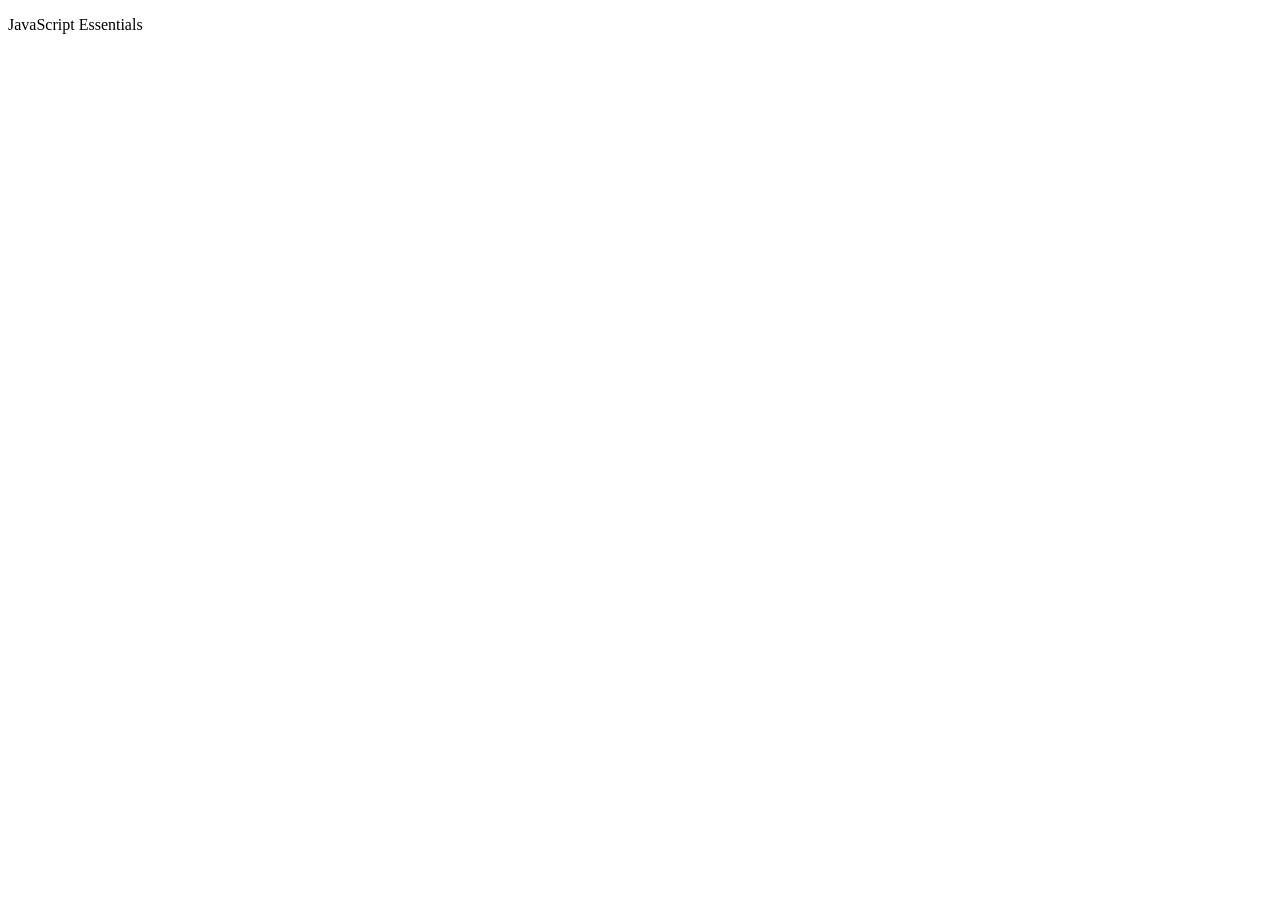
<file: index.html>
<!DOCTYPE html>
<html lang="en">

<head>
    <meta charset="UTF-8">
    <meta name="viewport" content="width=device-width, initial-scale=1.0">
    <title>Document</title>
</head>

<body>
    <p>JavaScript Essentials</p>
</body>
<script defer>
    console.log("Hello");
    let username = "Alex";
    const country = "India";

    console.log(username);
    console.log(country);

    // Data Types
    console.log(typeof "Hello");
    console.log(typeof 25);
    console.log(typeof true);
    console.log(typeof undefined);
    console.log(typeof null);
    console.log(typeof 123n);
    console.log(typeof Symbol("id"));
    console.log(typeof {});
    let a = 4.9
    Math.trunc(a);
    console.log(a)
    let b = Math.max(10, 20, 5, 30);
    console.log(b);
    let c = Math.floor(Math.random() * (10 - 5 + 1)) + 5;
    console.log(c);
    let radius = 5;
    let area = Math.floor(Math.PI * radius ** 2);
    console.log(area);
</script>

</html>
</file>
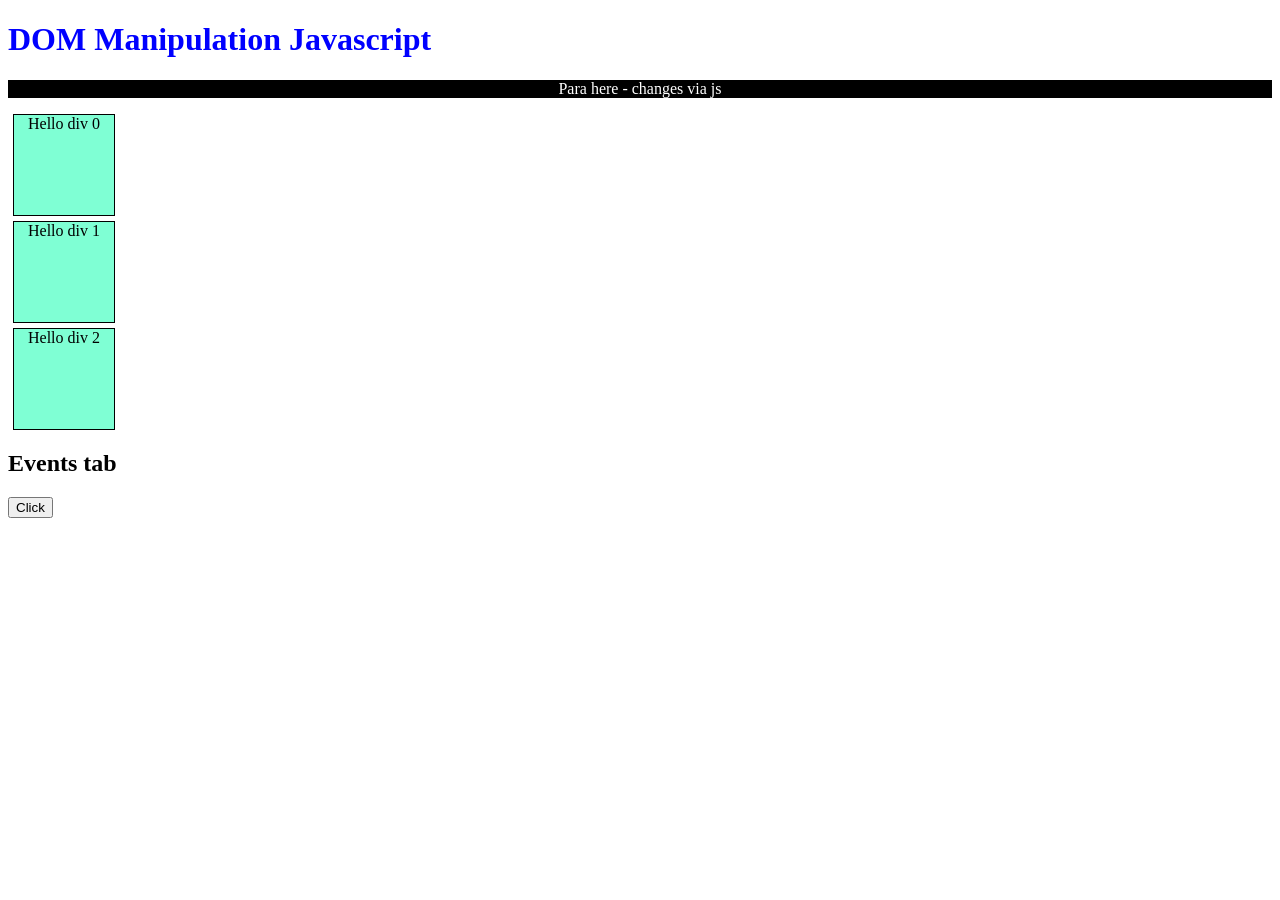
<file: BasicJS/index.html>
<!DOCTYPE html>
<html lang="en">

<head>
    <meta charset="UTF-8">
    <meta name="viewport" content="width=device-width, initial-scale=1.0">
    <title>Document</title>
    <link rel="stylesheet" href="style.css">
</head>
<style>
    .box {
        width: 100px;
        height: 100px;
        border: 1px solid #000;
        margin: 5px;
        text-align: center;
        background-color: aquamarine;
    }
</style>

<body>
    <h1 id="heading" class="same">DOM Manipulation</h1>
    <p>Para here - changes via js</p>
    <!-- <h4 id="subheading" class="same">Starter code</h4>
    <p id="para" class="same">learning about dom manipulations</p>
    <p id="para1" class="same">learning about dom manipulations</p>
    <p id="para2" class="hello">learning about dom manipulations</p> -->
    <!-- <button id="btn">click me!</button> -->
    <div class="box">first div</div>
    <div class="box">Second div</div>
    <div class="box">third div</div>
    <h2>Events tab</h2>
</body>
<!-- <script src="/BasicJS/objects.js"></script>
<script src="/BasicJS/dateObject.js"></script>
<script src="/BasicJS/array.js"></script> -->
<!-- <script src="/BasicJS/functions.js"></script> -->
<script src="/BasicJS/domMethods.js"></script>


</html>
</file>
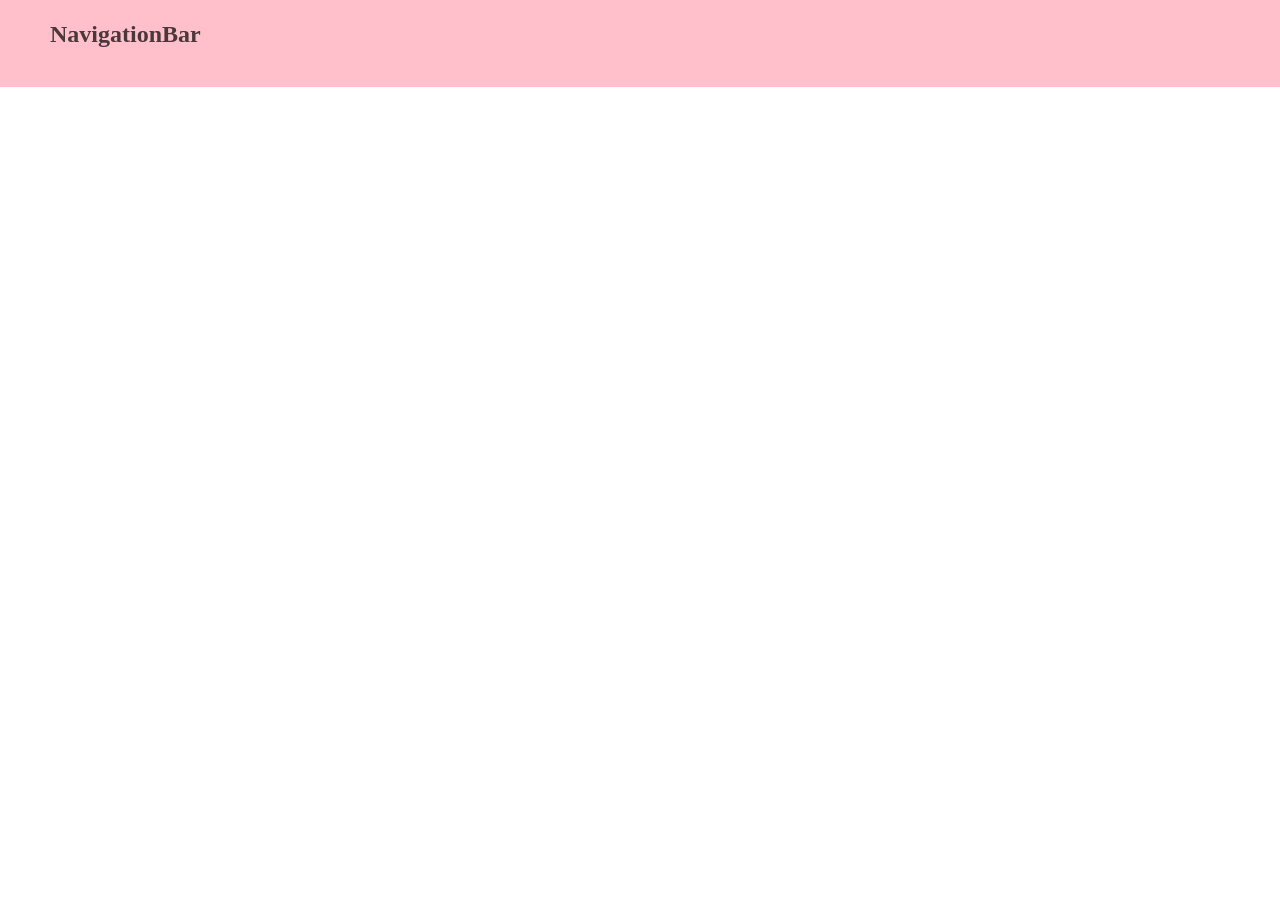
<file: GSAP-basics/index.html>
<!DOCTYPE html>
<html lang="en">

<head>
    <meta charset="UTF-8">
    <meta name="viewport" content="width=device-width, initial-scale=1.0">
    <title>Document</title>
</head>
<style>
    * {
        margin: 0;
        padding: 0;
        box-sizing: border-box;
        font-family: gilroy;
    }

    html,
    body {
        scroll-behavior: smooth;
        width: 100%;
        height: 100%;
    }

    .box {
        width: 200px;
        height: 200px;
        background-color: #000;
        overflow: hidden;
        color: #fff;
    }

    .box2 {
        margin: 20px 0 0 0;
        width: 200px;
        height: 200px;
        background-color: green;
        overflow: hidden;
        color: #fff;
    }

    .box3 {
        width: 200px;
        height: 200px;
        background-color: #000;
        overflow: hidden;
        color: #fff;
        margin: 20px 0 0 0;
    }

    .container1,
    .container2,
    .container3 {
        width: 200px;
        height: 200px;
        color: #fff;
        border: 0.5px solid #000;
    }

    .container1 {
        background-color: green;
    }

    .container2 {
        background-color: blue;
    }

    .container3 {
        background-color: pink;
    }

    #nav {
        display: flex;
        background: pink;
        align-items: center;
        justify-content: space-between;
        padding: 30px 50px;
    }

    #part2 {
        display: flex;
        gap: 50px;
    }

    h1 {
        position: absolute;
        left: 50%;
        top: 50%;
        transform: translate(-50%, -50%);
        font-size: 100px;
        white-space: nowrap;
    }
</style>

<body>
    <!-- <div class="box">
        Lorem ipsum dolor, sit amet consectetur adipisicing elit. Perferendis non nihil dolor, obcaecati repellendus
        voluptas. Voluptatibus non voluptate quidem provident in et deserunt commodi, nemo distinctio modi repellendus
        ducimus doloremque dolores repudiandae magnam fugiat perspiciatis molestiae aliquid eaque ad amet earum. Sed
        beatae aut, atque asperiores temporibus earum itaque ducimus, in saepe quidem reprehenderit cumque, ipsam labore
        quibusdam ipsum maxime fugit dolorum? Maxime omnis dolorum deserunt hic vel eligendi harum voluptatibus fuga
        delectus illum, quasi odit non maiores quis, aspernatur amet veniam, minus ullam id! Enim iste, amet asperiores
        rerum, earum nam similique totam accusantium ut ducimus provident consequatur animi.
    </div>

    <div class="box2">
        <h2>Hello h2 here</h2>
        <p>This is p element</p>
    </div>
    <div class="box3"></div>
    <h1>h1 elemet</h1>
    <h1>h1 elemet case 2</h1>
    <h1>h1 elemet case 3</h1> -->

    <!-- <div class="container1">1</div>
    <div class="container2">2</div>
    <div class="container3">3</div> -->

    <div id="nav">
        <h2>NavigationBar</h2>
        <div id="part2">
            <h4>Work</h4>
            <h4>About</h4>
            <h4>Courses</h4>
            <h4>Contact</h4>
        </div>
    </div>
    <h1>Learning GSAP</h1>
</body>
<script src="https://cdn.jsdelivr.net/npm/gsap@3.15/dist/gsap.min.js"></script>
<script>

    // gsap.to() - Animates an element from its current state to the specified values.
    // gsap.to('.box', {
    //     x: 200,
    //     duration: 1,
    //     rotate: 90,
    //     borderRadius: '50%',
    //     scale: '1.5'
    // });
    // //gsap.from() - Animates an element from the specified values to its current state.
    // gsap.from('.box2', {
    //     opacity: 0,
    //     y: 200,
    //     x: -200,
    //     duration: 1,
    //     rotate: 90,
    //     repeat: -1,
    //     yoyo: true
    // });

    // //gsap.fromTo() - Allows you to define both the starting and ending states.

    // // gsap.fromTo(".box3",
    // //     { x: 0, opacity: 0 },
    // //     { x: 350, opacity: 1, duration: 2, repeat: -1, rotate: 360 },
    // // );

    // // stagger - allows you to let animate one after other if we have same elements
    // gsap.from('h1', {
    //     opacity: 0,
    //     duration: 1,
    //     stagger: 1,
    //     y: 100,
    //     yoyo: true,
    //     repeat: -1,
    //     ease: 'none'
    // });

    // // GSAP Timeline - A timeline is useful when you want to run multiple animations in a specific sequence.
    // const tl = gsap.timeline();

    // tl.fromTo(".box3",
    //     {
    //         x: 0,
    //         opacity: 0
    //     },
    //     {
    //         x: 350,
    //         opacity: 1,
    //         duration: 2
    //     }
    // );

    // tl.to(".box3", {
    //     rotate: 360,
    //     duration: 1,
    //     repeat: -1,
    //     delay: -1,
    //     ease: "none",
    // });


    // gsap.to('.container1', {
    //     x: 1000,
    //     rotate: 360,
    //     duration: 2,
    //     delay: 1
    // })
    // gsap.to('.container2', {
    //     x: 1000,
    //     rotate: 360,
    //     duration: 2,
    //     delay: 3,
    //     backgroundColor: 'yellow',
    // })
    // gsap.to('.container3', {
    //     x: 1000,
    //     scale: 0.5,
    //     rotate: 360,
    //     borderRadius: '50%',
    //     duration: 2,
    //     delay: 5,
    // });

    // const timeline = gsap.timeline();
    // timeline.to('.container1', {
    //     x: 1000,
    //     rotate: 360,
    //     duration: 2,
    //     delay: 1
    // })
    // timeline.to('.container2', {
    //     x: 1000,
    //     rotate: 360,
    //     duration: 2,
    //     backgroundColor: 'yellow',
    // })
    // timeline.to('.container3', {
    //     x: 1000,
    //     scale: 0.5,
    //     rotate: 360,
    //     borderRadius: '50%',
    //     duration: 2,
    // })

    const navTimeline = gsap.timeline();

    navTimeline.from('h2', {
        y: -30,
        opacity: 0,
        duration: 1,
        delay: 0.5
    });
    navTimeline.from('h4', {
        y: -30,
        opacity: 0,
        duration: 1,
        stagger: 0.3
    });

    navTimeline.from('h1', {
        y: -30,
        opacity: 0,
        duration: 1,
        scale: 0
    });

</script>


</html>
</file>
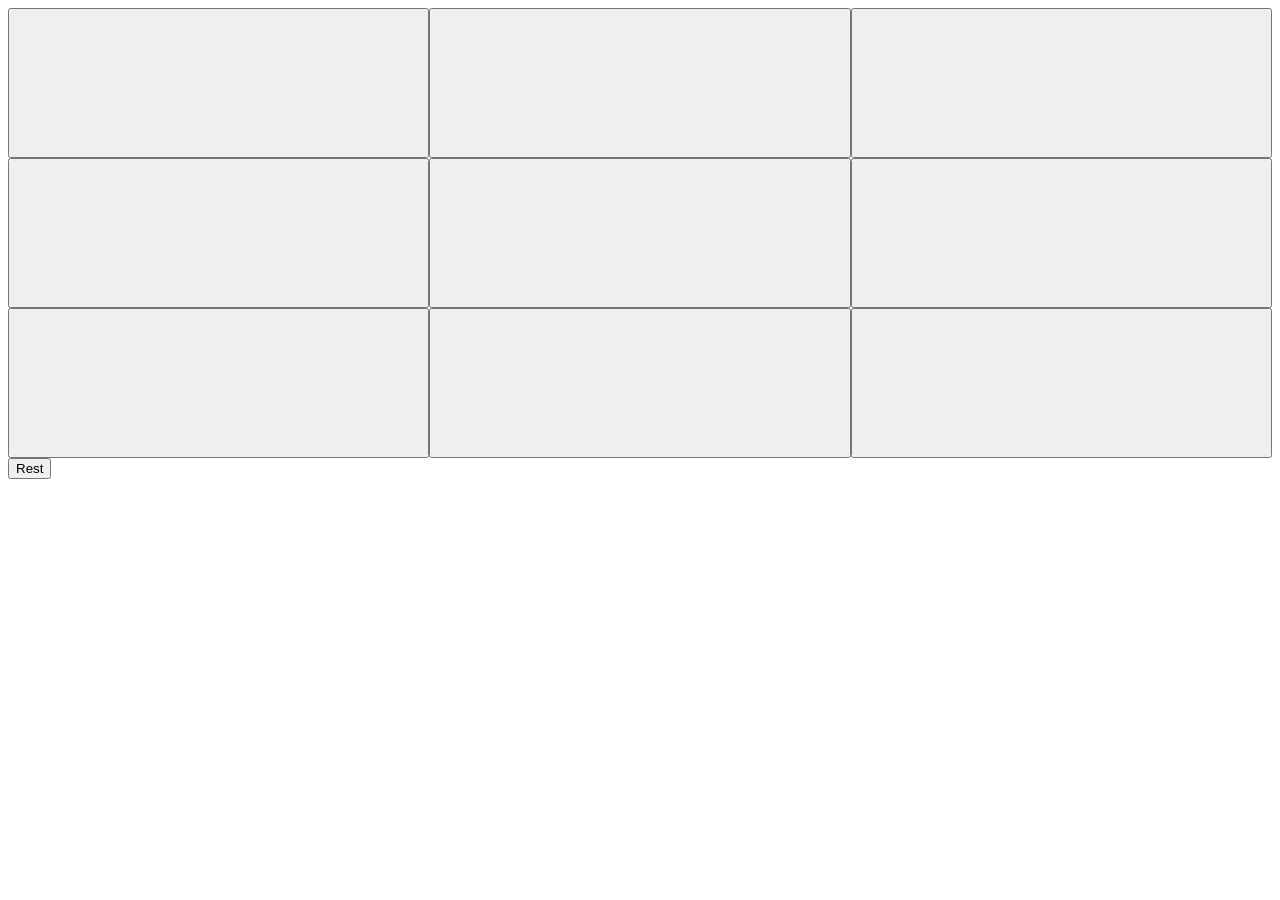
<file: practiceCode/index.html>
<!DOCTYPE html>
<html lang="en">

<head>
    <meta charset="UTF-8">
    <meta name="viewport" content="width=device-width, initial-scale=1.0">
    <title>Document</title>
</head>
<style>
    .container {
        display: grid;
        grid-template-columns: 1fr 1fr 1fr;
    }

    .box {
        height: 150px;
    }
</style>

<body>
    <div class="container">
        <button class="box"></button>
        <button class="box"></button>
        <button class="box"></button>
        <button class="box"></button>
        <button class="box"></button>
        <button class="box"></button>
        <button class="box"></button>
        <button class="box"></button>
        <button class="box"></button>
    </div>
    <button id="reset">Rest</button>
</body>
<script>
    let buttons = document.querySelectorAll('.box');

    let winningData = [
        [0, 1, 2],
        [3, 4, 5],
        [6, 7, 8],
        [0, 3, 6],
        [1, 4, 7],
        [2, 5, 8],
        [0, 4, 8],
        [2, 4, 6],
    ];
    let playO = false;

    buttons.forEach((box) => {
        box.addEventListener('click', () => {
            if (playO) {
                box.innerHTML = 'O';
                playO = false;
            } else {
                box.innerHTML = 'X';
                playO = true;
            }
            box.disabled = true;
            check();
        })
    });

    const check = () => {
        for (let winner of winningData) {
            let one = buttons[winner[0]].innerHTML;
            let two = buttons[winner[1]].innerHTML;
            let three = buttons[winner[2]].innerHTML;

            if (one === two && two == three && one != '') {
                if (one === two && two === three) {
                    console.log("winner is ", one);
                    buttons.forEach((box) => {
                        box.disabled = true;
                    })
                }
            }
        }
    }
</script>

</html>
</file>
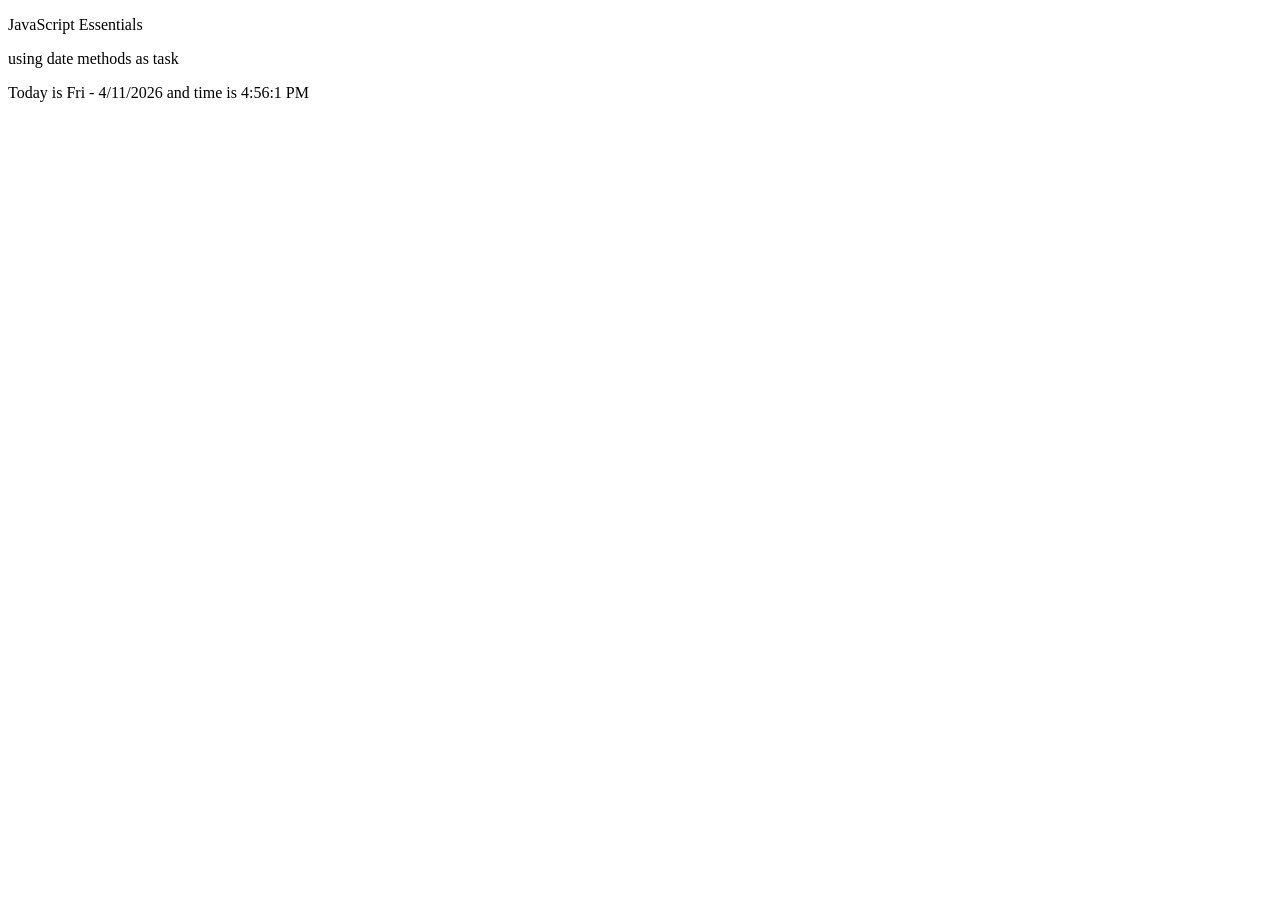
<file: simpleCodeJs_files/index.html>
<!DOCTYPE html>
<html lang="en">

<head>
    <meta charset="UTF-8">
    <meta name="viewport" content="width=device-width, initial-scale=1.0">
    <title>Document</title>
</head>

<body>
    <p>JavaScript Essentials</p>
    <p>using date methods as task</p>
    <p id="date"></p>
</body>
<script defer>
    console.log("Hello");
    let username = "Alex";
    const country = "India";

    console.log(username);
    console.log(country);

    // Data Types
    console.log(typeof "Hello");
    console.log(typeof 25);
    console.log(typeof true);
    console.log(typeof undefined);
    console.log(typeof null);
    console.log(typeof 123n);
    console.log(typeof Symbol("id"));
    console.log(typeof {});
    let a = 4.9
    Math.trunc(a);
    console.log(a)
    let b = Math.max(10, 20, 5, 30);
    console.log(b);
    let c = Math.floor(Math.random() * (10 - 5 + 1)) + 5;
    console.log(c);
    let radius = 5;
    let area = Math.floor(Math.PI * radius ** 2);
    console.log(area);
    setInterval(() => {
        const date = new Date();
        const month = date.getMonth();
        const todayDate = date.getDate();
        let today = date.getDay();
        const weekDay = ['Sun', 'Mon', 'Tue', 'Wed', 'Thu', 'Fri', 'Sat']

        today = weekDay[today];
        const year = date.getFullYear();
        const hour = date.getHours();
        const hour12 = hour % 12 || 12;
        const ampm = hour >= 12 ? "PM" : "AM";
        const minute = date.getMinutes();
        const sec = date.getSeconds();
        const text = `Today is ${today} - ${todayDate}/${month}/${year}  and time is ${hour12}:${minute}:${sec} ${ampm}`;
        document.getElementById('date').innerHTML = text;
    }, 0);

    const Students = [
        {
            name: 'John',
            score1: 47,
            score2: 46,
        },
        {
            name: 'Bob',
            score1: 23,
            score2: 24,
        },
        {
            name: 'Alex',
            score1: 40,
            score2: 35,
        },
        {
            name: 'Nick',
            score1: 44,
            score2: 45,
        },
    ];
    const scores = [91, 81, 71, 61, 61];
    const diploma = ['A', 'B', 'C', 'D', 'E'];

    function calSUM(score1, score2) {
        const sum = score1 + score2;
        return sum;
    }

    // filter method
    const users = [
        { id: 1, name: "Rahul", age: 24, city: "Delhi", role: "Developer" },
        { id: 2, name: "Priya", age: 27, city: "Mumbai", role: "Designer" },
        { id: 3, name: "Aman", age: 24, city: "Bangalore", role: "Developer" },
        { id: 4, name: "Neha", age: 29, city: "Pune", role: "Manager" },
        { id: 5, name: "Arjun", age: 25, city: "Jaipur", role: "Tester" }
    ];
    // 
    const result = users.filter((user) => {
        return user.age === 24
    });
    console.log(result);
</script>

</html>
</file>
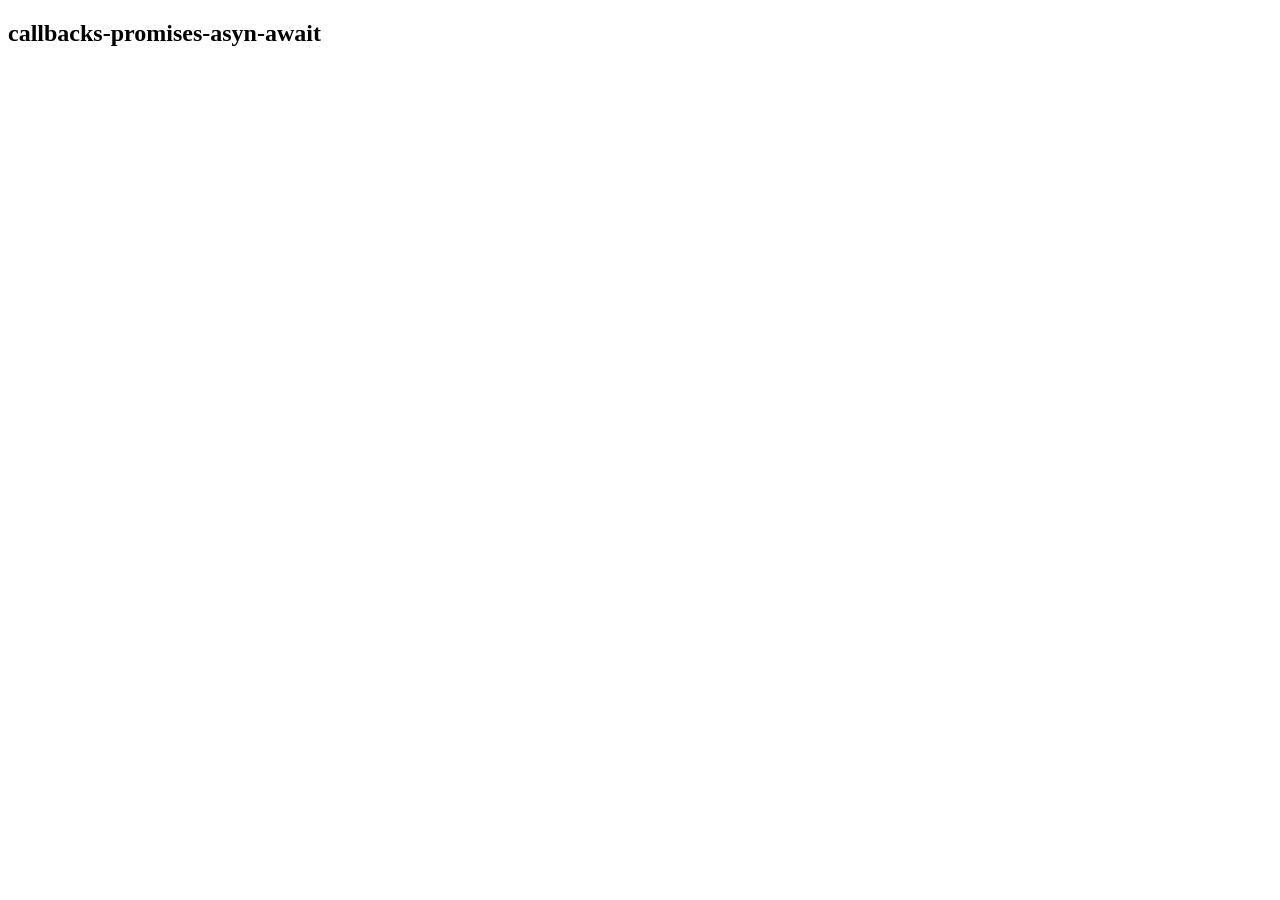
<file: BasicJS/callbacks-promises-asyn-await.html>
<!DOCTYPE html>
<html lang="en">

<head>
    <meta charset="UTF-8">
    <meta name="viewport" content="width=device-width, initial-scale=1.0">
    <title>callbacks-promises-asyn-await</title>
</head>

<body>
    <h2>callbacks-promises-asyn-await</h2>
</body>
<script src="callbacks-promises-asyn-await.js"></script>

</html>
</file>
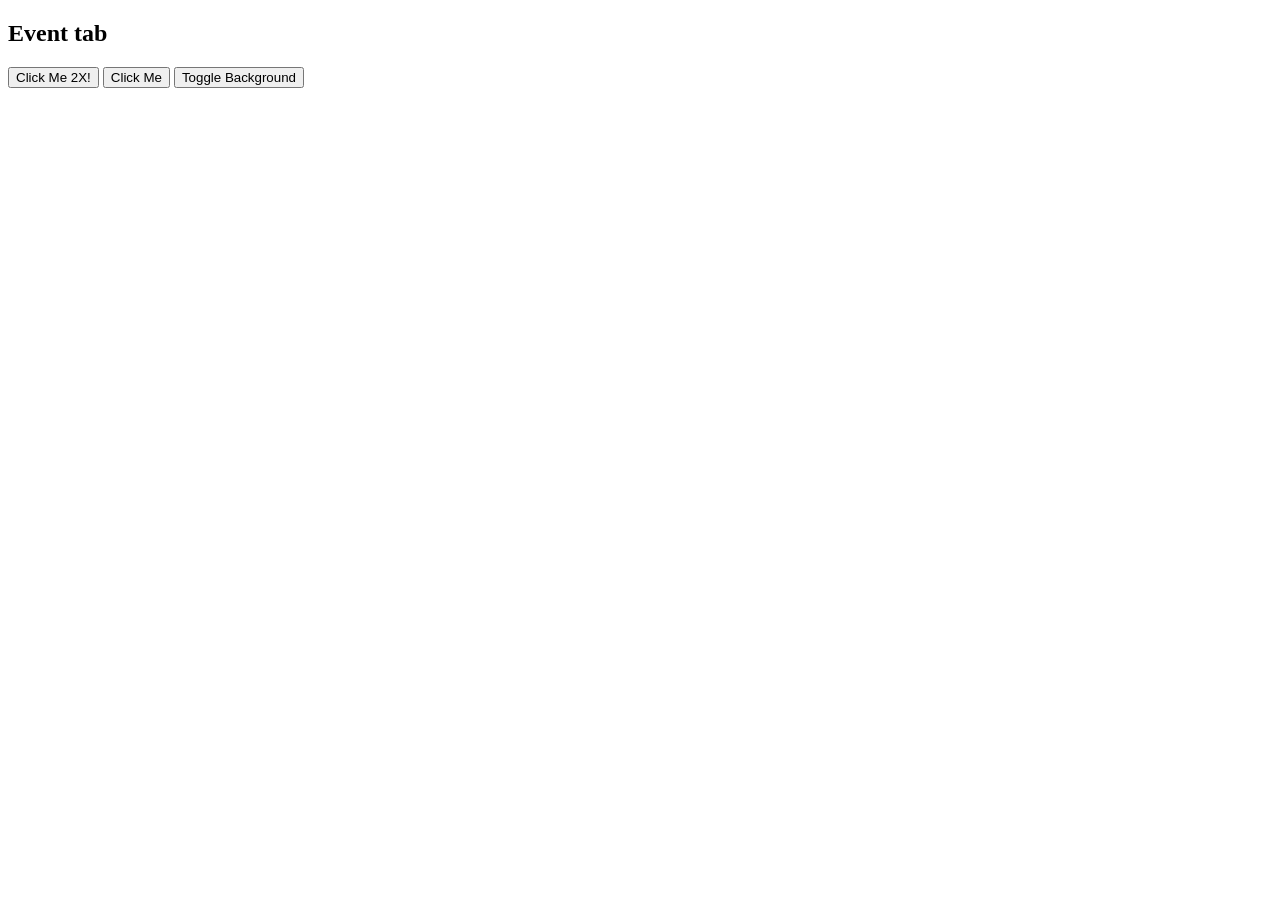
<file: BasicJS/js-events.html>
<!DOCTYPE html>
<html lang="en">

<head>
    <meta charset="UTF-8">
    <meta name="viewport" content="width=device-width, initial-scale=1.0">
    <title>Document</title>
</head>
<style>
    .dark {
        background-color: #000;
        color: #fff;
    }
</style>

<body>
    <h2>Event tab</h2>
    <button>Click Me 2X!</button>
    <button onclick="alert('hello')">Click Me </button>
    <button id="toggle">Toggle Background</button>
</body>
<script src="/BasicJS/js-events.js"></script>

</html>
</file>
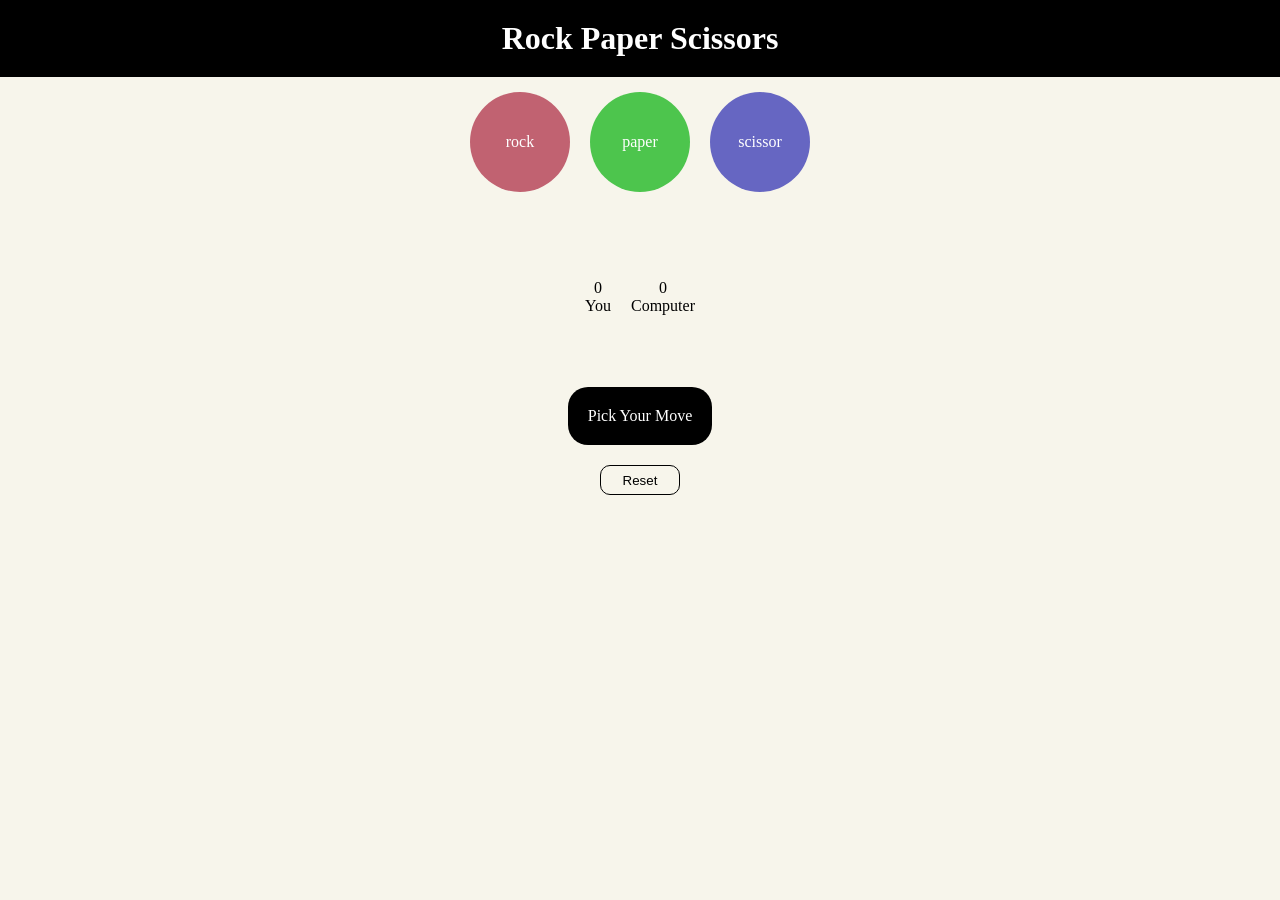
<file: Mini-Projects/rock-paper.html>
<!DOCTYPE html>
<html lang="en">

<head>
    <meta charset="UTF-8">
    <meta name="viewport" content="width=device-width, initial-scale=1.0">
    <title>Rock-Paper-Scissors</title>
</head>
<style>
    * {
        margin: 0;
        padding: 0;
        box-sizing: border-box;
    }

    body {
        background-color: #f7f5eb;
        display: flex;
        flex-direction: column;
        justify-content: center;
        position: relative;
    }

    .header {
        width: 100%;
        text-align: center;
        padding: 20px;
        background-color: #000;
        color: #fff;
    }

    .svgContainer {
        display: flex;
        align-items: center;
        justify-content: center;
        padding: 15px;
        gap: 20px;
    }

    .rock,
    .paper,
    .scissors {
        width: 100px;
        height: 100px;
        border-radius: 50%;
        display: flex;
        align-items: center;
        justify-content: center;
        color: #fff;
        cursor: pointer;
    }

    .rock {
        background-color: rgb(193, 98, 113);
    }

    .paper {
        background-color: rgb(77, 197, 77);
    }

    .scissors {
        background-color: rgb(102, 102, 194);
    }

    .results {
        display: flex;
        flex-direction: column;
        width: 100%;
        justify-content: center;
        align-items: center;
        gap: 20px;
        padding: 20px;
    }

    .stats {
        display: flex;
        justify-content: center;
        align-items: center;
        gap: 20px;
        padding: 20px;
    }



    .user,
    .comp {
        display: flex;
        flex-direction: column;
        align-items: center;
        justify-content: center;
        height: 100px;
    }

    .resultInfo {
        display: flex;
        justify-content: center;
        align-items: center;
        gap: 20px;
        padding: 20px;
        background-color: #000;
        color: #fff;
        border-radius: 20px;
    }

    .resetGame {
        position: relative;
        width: 80px;
        height: 30px;
        outline: none;
        border: 1px solid #000;
        background-color: transparent;
        border-radius: 10px;
        overflow: hidden;
        cursor: pointer;
        z-index: 1;
    }

    .resetGame::after {
        content: '';
        position: absolute;
        width: 0;
        bottom: 0;
        left: 0;
        height: 100%;
        background-color: #000;
        transition: all 0.5s ease;
        z-index: -1;
    }

    .resetGame:hover {
        color: #fff;
    }

    .resetGame:hover::after {
        width: 80px;
        color: #fff;
    }
</style>

<body>
    <div class="header">
        <h1>Rock Paper Scissors</h1>
    </div>
    <div class="svgContainer">
        <div class="rock box" id="rock">rock</div>
        <div class="paper box" id="paper">paper</div>
        <div class="scissors box" id="scissor">scissor</div>
    </div>
    <div class="results">
        <div class="stats">
            <div class="user">
                <p id="user">0</p>
                <span>You</span>
            </div>
            <div class="comp">
                <p id="comp">0</p>
                <span>Computer</span>
            </div>
        </div>
        <div class="resultInfo">Pick Your Move</div>
        <button class="resetGame" id="resetGame">Reset</button>
    </div>
</body>
<script>
    let values = ["rock", "paper", "scissor"];
    let userCount = 0;
    let compCount = 0;
    let resultDiv = document.querySelector('.resultInfo');
    let userInfo = document.getElementById('user');
    let compInfo = document.getElementById('comp');

    let buttons = document.querySelectorAll('.box');
    buttons.forEach((box) => {
        box.addEventListener('click', () => {
            let userValue = box.getAttribute('id');
            console.log(userValue);
            let compValue = values[Math.floor(Math.random() * values.length)];
            console.log(compValue);
            if (userValue === compValue) {
                console.log("Draw");
                resultDiv.innerHTML = 'Game Draw';
                resultDiv.style.backgroundColor = '#000';
            } else if (
                (userValue === "rock" && compValue === "scissor") ||
                (userValue === "paper" && compValue === "rock") ||
                (userValue === "scissor" && compValue === "paper")
            ) {
                console.log("User Wins");
                userCount = userCount + 1;
                console.log(userCount);
                resultDiv.innerHTML = 'User Wins';
                userInfo.innerHTML = userCount;
                resultDiv.style.backgroundColor = 'green';
            } else {
                compCount = compCount + 1;
                console.log(compCount);
                console.log("Computer Wins");
                resultDiv.innerHTML = 'Computer Wins';
                compInfo.innerHTML = compCount;
                resultDiv.style.backgroundColor = 'red';
            }
        });
    });
    let resetGame = document.getElementById('resetGame');
    resetGame.addEventListener('click', () => {
        userCount = 0;
        compCount = 0;
        userInfo.innerHTML = 0;
        compInfo.innerHTML = 0;
        resultDiv.innerHTML = 'Pick Your Move';
        resultDiv.style.backgroundColor = '#000';
    })
</script>

</html>
</file>
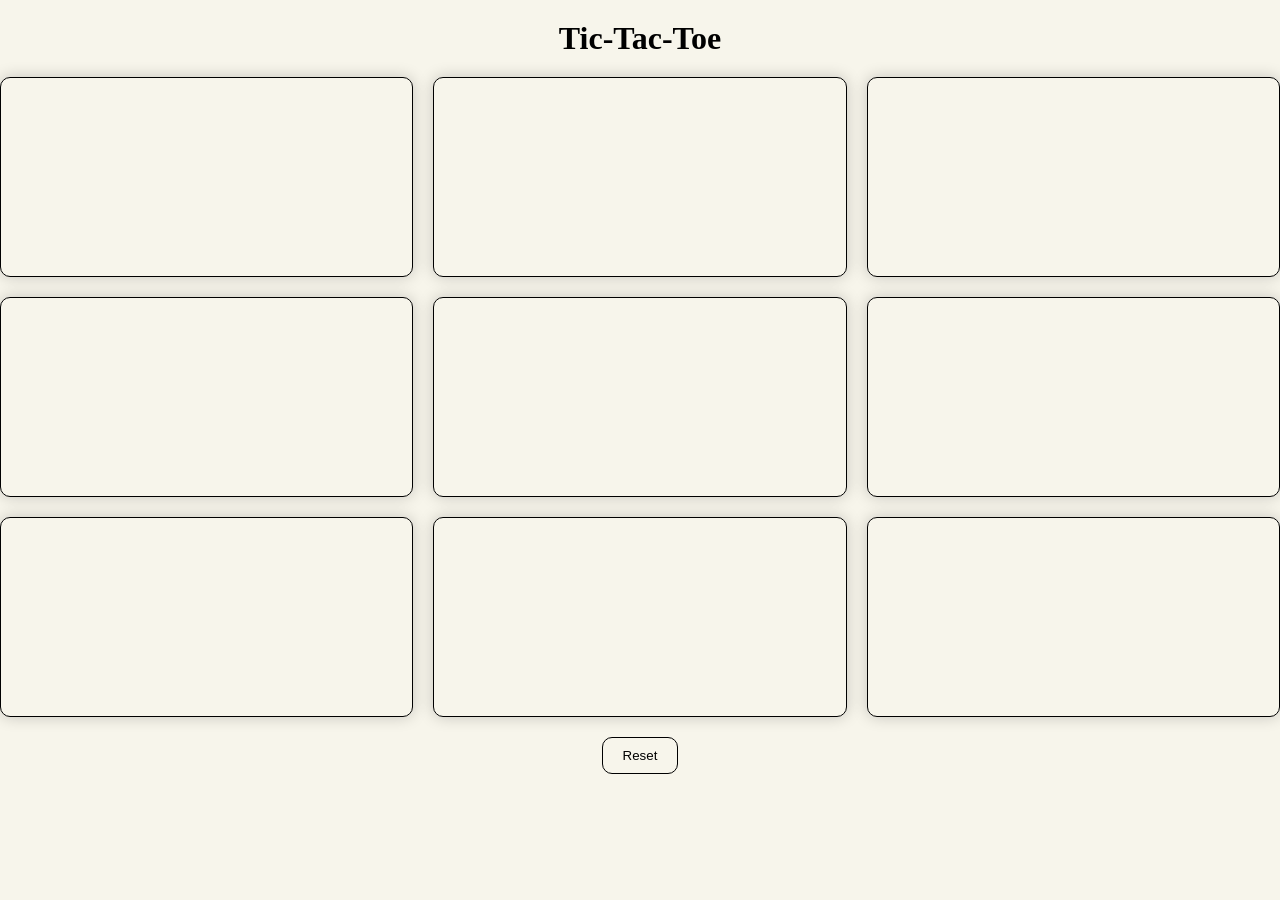
<file: Mini-Projects/tic-tac-toe.html>
<!DOCTYPE html>
<html lang="en">

<head>
    <meta charset="UTF-8">
    <meta name="viewport" content="width=device-width, initial-scale=1.0">
    <title>Tic-Tac-Toe</title>
    <link rel="stylesheet" href="tic-tac-toe.css">
</head>

<body>
    <h1>tic-tac-toe</h1>
    <div class="container">
        <button class="box"></button>
        <button class="box"></button>
        <button class="box"></button>
        <button class="box"></button>
        <button class="box"></button>
        <button class="box"></button>
        <button class="box"></button>
        <button class="box"></button>
        <button class="box"></button>
    </div>
    <button class="reset">Reset</button>
    <div class="msg-container">
        <div class="overlay">
            <div class="content">
                <p id="msg">Game Draw </p>
                <button class="re-start">New Game</button>
            </div>
        </div>
    </div>
</body>
<script src="tic-tac-toe.js"></script>

</html>
</file>
<file: BasicJS/style.css>
h1 {
    color: blue;
}
</file>
<file: Mini-Projects/tic-tac-toe.css>
* {
    margin: 0;
    padding: 0;
    box-sizing: border-box;
}

body {
    background-color: #f7f5eb;
    display: flex;
    flex-direction: column;
    justify-content: center;
    position: relative;
}

h1 {
    text-transform: capitalize;
    text-align: center;
    margin: 20px;
}

.container {
    display: grid;
    grid-template-columns: 1fr 1fr 1fr;
    gap: 20px;
}

.box {
    background-color: transparent;
    border-radius: 10px;
    border: 0.5px solid #000;
    box-shadow: 0 0 1rem rgba(0, 0, 0, 0.2);
    font-size: 30px;
    height: 200px;
    cursor: pointer;
}

.reset {
    background-color: transparent;
    outline: none;
    border: 0.5px solid #000;
    color: #000;
    padding: 10px 20px;
    border-radius: 10px;
    transition: all 0.5s ease;
    width: fit-content;
    margin: 20px auto;
}

.reset:hover {
    background-color: #000;
    color: #fff;
    border: 0.5px solid #fff;
    cursor: pointer;
}

.box-O {
    background-color: #9d7b34;
    color: #fff;
}

.box-X {
    background-color: #f7f5eb;
    color: #000;
}

.msg-container {
    position: fixed;
    inset: 0;
    width: 100vw;
    height: 100vh;
    background: rgba(0, 0, 0, 0.5);
    display: none;
    justify-content: center;
    align-items: center;
}


.content {
    background: #f7f5eb;
    padding: 40px;
    border-radius: 15px;
    text-align: center;
    box-shadow: 0 0 2rem rgba(0, 0, 0, 0.3);
    width: 50vw;
}

#msg {
    font-size: 30px;
    margin-bottom: 20px;
}

.re-start {
    background-color: transparent;
    outline: none;
    border: 0.5px solid #000;
    color: #000;
    padding: 10px 20px;
    border-radius: 10px;
    transition: all 0.5s ease;
    width: fit-content;
    margin: 20px auto;
}

.re-start:hover {
    background-color: #000;
    color: #fff;
    border: 0.5px solid #fff;
    cursor: pointer;
}
</file>
